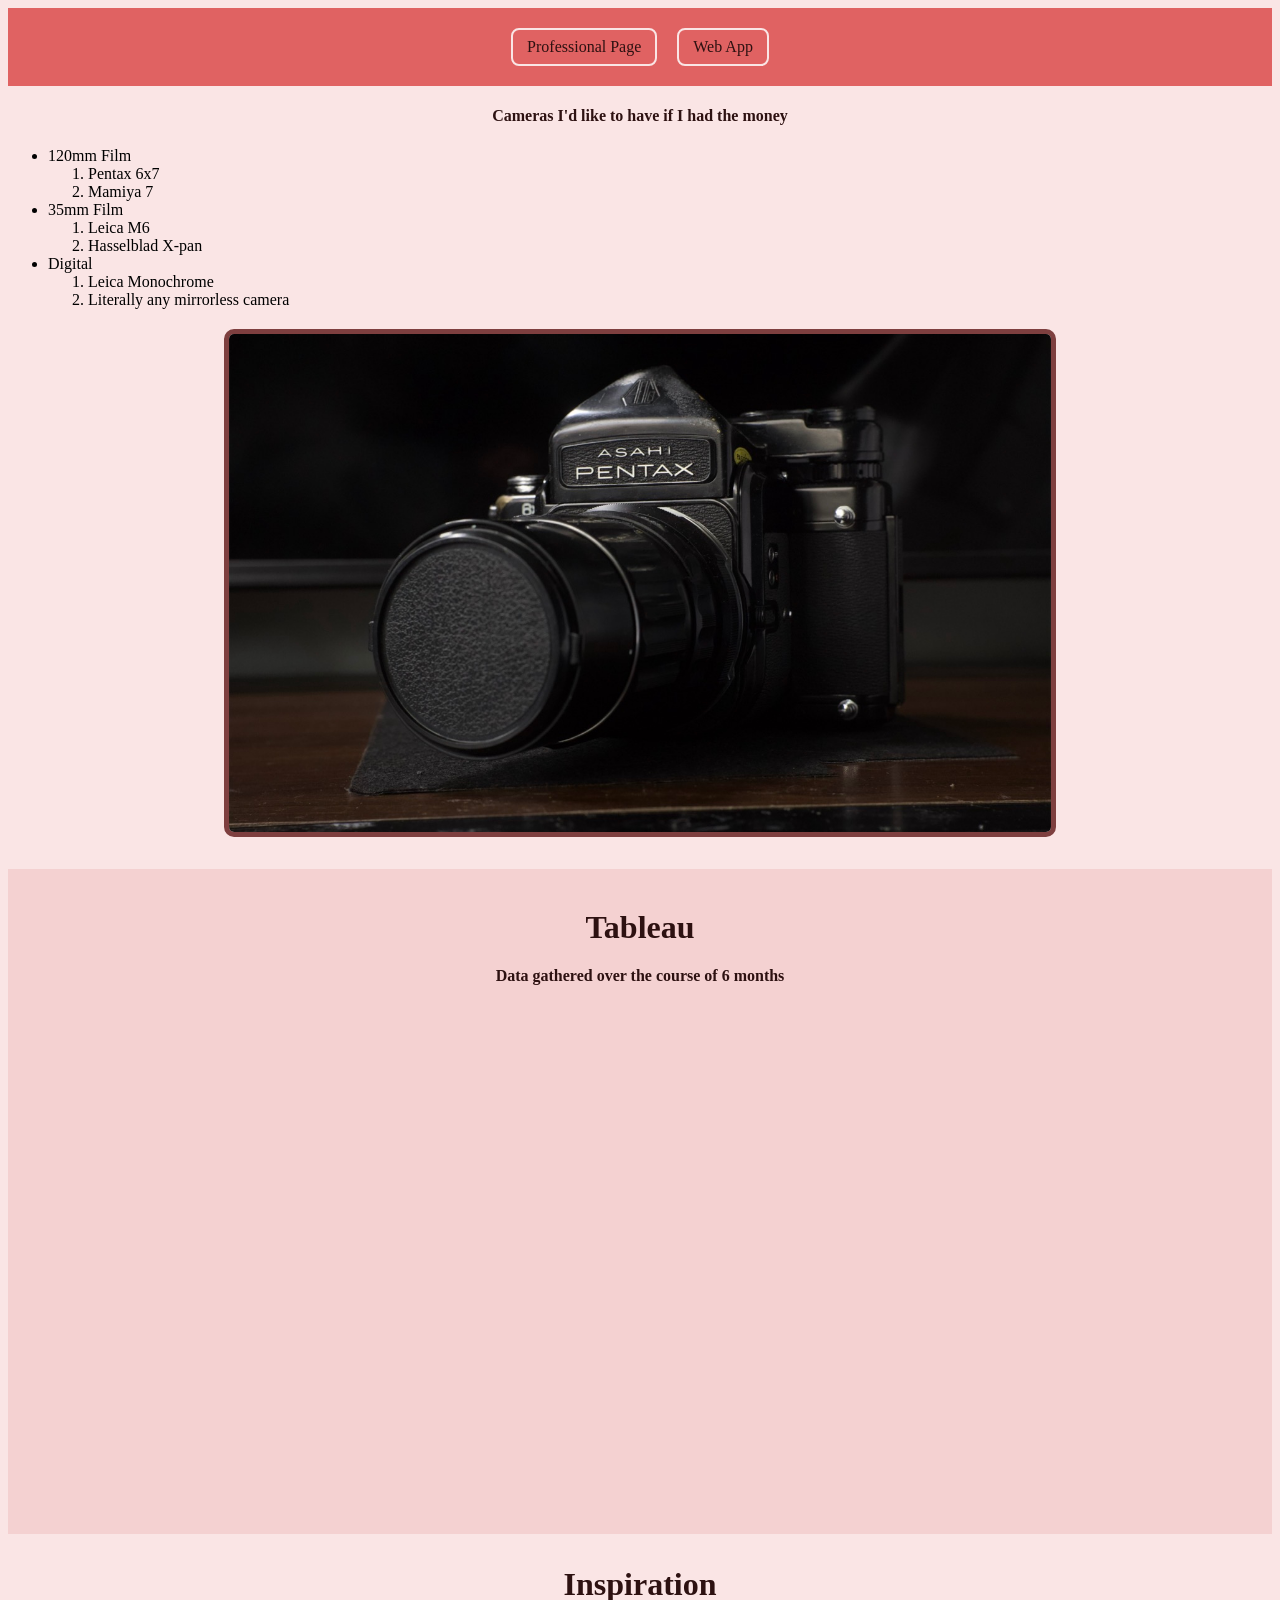
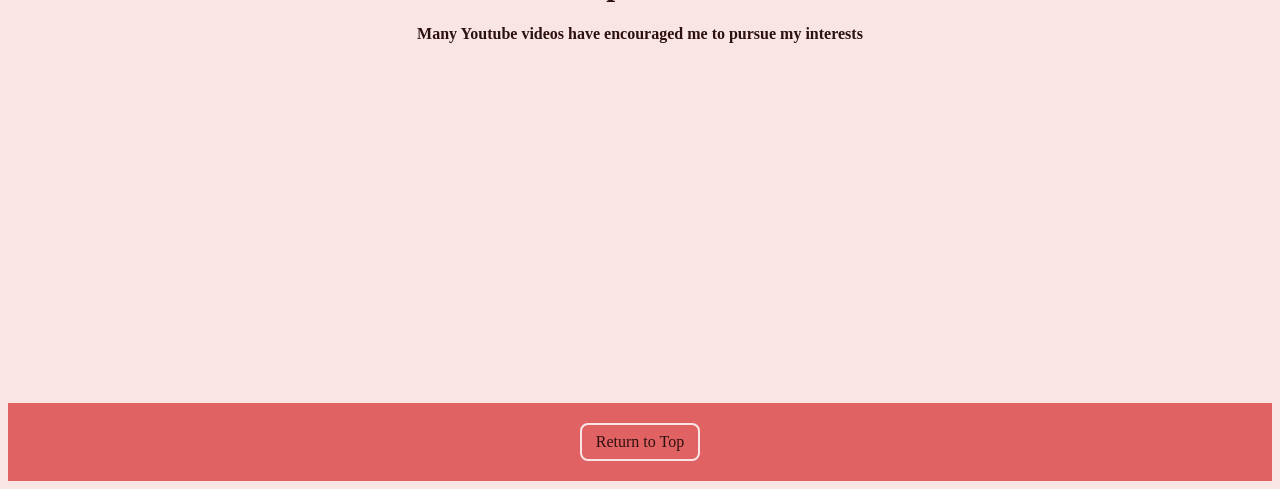
<file: scratch.html>
<!DOCTYPE html>
<html lang="en">
<head>
    
    <meta charset="UTF-8">
    <meta name="viewport" content="width=device-width, initial-scale=1.0">
    <title>Document</title>
    <link href="css/styles2.css" rel="stylesheet" />
</head>
<body>
    
         <nav class="top-nav">
            <a href="index.html">Professional Page</a>
            <a href="webapp.html">Web App</a>
        </nav>
       <div class="header">
            <h4>Cameras I'd like to have if I had the money</h4>
        </div>
        <ul>
            <li>120mm Film</li>
            <ol>
                <li>Pentax 6x7</li>
                <li>Mamiya 7</li>
            </ol>
            <li>35mm Film</li>
            <ol>
                <li>Leica M6</li>
                <li>Hasselblad X-pan</li>
            </ol>
            <li>Digital</li>
            <ol>
                <li>Leica Monochrome</li>
                <li>Literally any mirrorless camera</li>
            </ol>
        </ul>
        <img class="camera-image" src="assets/img/portfolio/67.jpg" alt="Pentax 6x7" class="camera-image" width="65%">
    <div class="tableau-section">
        <div class="header">
            <h1>Tableau</h1>
            <h4>Data gathered over the course of 6 months </h4>
        </div>
        <div class="embed-container">
            <div class="tableauPlaceholder tableau-embed-small" id="tableauViz">
            <noscript>
                <a href="#">
                    <img alt="Tableau Dashboard" src="https://public.tableau.com/static/images/sc/scratchsheet/Sheet2/1_rss.png" style="border: none" />
                </a>
            </noscript>
            <object class="tableauViz" style="display:none;">
                <param name="host_url" value="https%3A%2F%2Fpublic.tableau.com%2F" />
                <param name="embed_code_version" value="3" />
                <param name="site_root" value="" />
                <param name="name" value="scratchsheet/Sheet2" />
                <param name="tabs" value="no" />
                <param name="toolbar" value="yes" />
                <param name="showVizHome" value="no" />
            </object>
        </div>
        <script type="text/javascript">
            var divElement = document.getElementById("tableauViz");
            var vizElement = divElement.getElementsByTagName("object")[0];
            vizElement.style.width = "100%";
            vizElement.style.height = "500px";
            var scriptElement = document.createElement("script");
            scriptElement.src = "https://public.tableau.com/javascripts/api/viz_v1.js";
            vizElement.parentNode.insertBefore(scriptElement, vizElement);
        </script>
        </div>
    </div>
   <div class="header">
        <h1>Inspiration</h1>
        <h4>Many Youtube videos have encouraged me to pursue my interests</h4>
    </div>
    <div class="embed-container video-container">
        <iframe width="560" height="315" src="https://www.youtube.com/embed/fPl4fz8MALE?si=PzrFb_jR836AtCOf" title="YouTube video player" frameborder="0" allow="accelerometer; autoplay; clipboard-write; encrypted-media; gyroscope; picture-in-picture; web-share" referrerpolicy="strict-origin-when-cross-origin" allowfullscreen></iframe>
    </div>
    <div class="top-nav"><a href="#top">Return to Top</a></div>
    
</body>
</html>
</file>
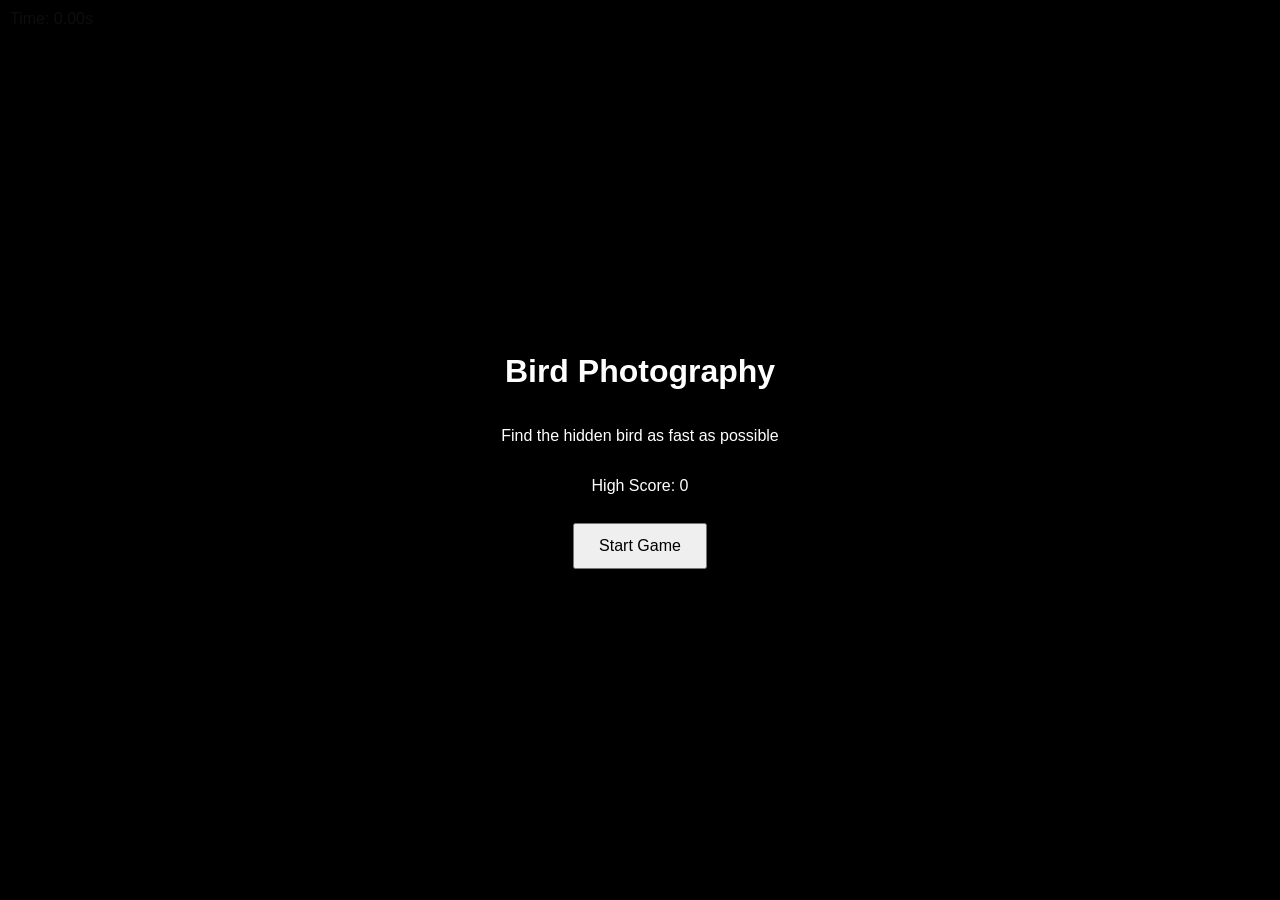
<file: webapp.html>
<!DOCTYPE html>
<html lang="en">
<head>
<meta charset="UTF-8" />
<meta name="viewport" content="width=device-width, initial-scale=1.0" />
<title>Bird Photography</title>
<style>
  html, body {
    margin: 0;
    padding: 0;
    width: 100%;
    height: 100%;
    overflow: hidden;
    font-family: Arial, sans-serif;
    background: #000;
    color: white;
  }

  canvas { display: block; }

  #ui {
    position: absolute;
    top: 10px;
    left: 10px;
    z-index: 10;
  }

  .screen {
    position: absolute;
    top: 0; left: 0;
    width: 100%; height: 100%;
    display: flex;
    flex-direction: column;
    justify-content: center;
    align-items: center;
    background: rgba(0,0,0,0.95);
    z-index: 20;
    text-align: center;
  }

  button {
    padding: 12px 24px;
    font-size: 16px;
    margin-top: 12px;
    cursor: pointer;
  }
</style>
</head>
<body>

<div id="startScreen" class="screen">
  <h1>Bird Photography</h1>
  <p>Find the hidden bird as fast as possible</p>
  <p>High Score: <span id="highScore">0</span></p>
  <button onclick="startGame()">Start Game</button>
</div>

<div id="endScreen" class="screen" style="display:none;">
  <h1>You Found It!</h1>
  <p id="endTime"></p>
  <button onclick="startGame()">Play Again</button>
  <button onclick="goToMenu()">Return to Menu</button>
</div>

<div id="ui">
  <div>Time: <span id="time">0.00</span>s</div>
</div>

<canvas id="game"></canvas>

<script>
const canvas = document.getElementById("game");
const ctx = canvas.getContext("2d");

// Bird image asset
const birdImg = new Image();
birdImg.src = "assets/img/bird.png";

function resizeCanvas() {
  canvas.width = window.innerWidth;
  canvas.height = window.innerHeight;
}
resizeCanvas();
window.addEventListener("resize", resizeCanvas);

let startTime = null;
let found = false;
let missed = false;
let bird = null;
let landscapeType = "forest";
let highScore = localStorage.getItem("birdHighScore") || null;

if (highScore) {
  document.getElementById("highScore").textContent = parseFloat(highScore).toFixed(2);
}

// 3:2 viewfinder
const view = {
  x: 0,
  y: 0,
  width: 300,
  height: 200
};

canvas.addEventListener("mousemove", (e) => {
  view.x = e.clientX;
  view.y = e.clientY;
});

function randomizeLandscape() {
  const types = ["forest", "desert", "mountains"];
  landscapeType = types[Math.floor(Math.random() * types.length)];
}

function startGame() {
  missed = false;
  document.getElementById("startScreen").style.display = "none";
  document.getElementById("endScreen").style.display = "none";

  startTime = Date.now();
  found = false;

  randomizeLandscape();

  bird = {
    x: Math.random() * canvas.width,
    y: Math.random() * canvas.height,
    size: 15
  };
}

function goToMenu() {
  startTime = null;
  found = false;
  document.getElementById("endScreen").style.display = "none";
  document.getElementById("startScreen").style.display = "flex";
}

document.addEventListener("keydown", (e) => {
  if (e.code === "Space" && !found && !missed && startTime) {
    if (
      bird.x > view.x - view.width/2 &&
      bird.x < view.x + view.width/2 &&
      bird.y > view.y - view.height/2 &&
      bird.y < view.y + view.height/2
    ) {
      // SUCCESS
      found = true;
      const timeTaken = (Date.now() - startTime) / 1000;

      document.getElementById("endScreen").querySelector("h1").textContent = "You Found It!";
      document.getElementById("endTime").textContent = `You found it in ${timeTaken.toFixed(2)} seconds!`;
      document.getElementById("endScreen").style.display = "flex";

      if (!highScore || timeTaken < highScore) {
        highScore = timeTaken;
        localStorage.setItem("birdHighScore", highScore);
        document.getElementById("highScore").textContent = timeTaken.toFixed(2);
      }
    } else {
      // MISS
      missed = true;
      document.getElementById("endScreen").querySelector("h1").textContent = "Try Again";
      document.getElementById("endTime").textContent = "You missed the bird!";
      document.getElementById("endScreen").style.display = "flex";
    }
  }
});

function drawLandscape() {
  if (landscapeType === "forest") {
    ctx.fillStyle = "#87CEEB";
    ctx.fillRect(0, 0, canvas.width, canvas.height);

    ctx.fillStyle = "#228B22";
    ctx.fillRect(0, canvas.height / 2, canvas.width, canvas.height / 2);

    for (let i = 0; i < 20; i++) {
      const x = (i * 200) % canvas.width;
      ctx.fillStyle = "#8B4513";
      ctx.fillRect(x, canvas.height / 2 - 50, 20, 50);
      ctx.fillStyle = "#006400";
      ctx.beginPath();
      ctx.arc(x + 10, canvas.height / 2 - 60, 30, 0, Math.PI * 2);
      ctx.fill();
    }
  } else if (landscapeType === "desert") {
    // Sky
    ctx.fillStyle = "#87CEEB";
    ctx.fillRect(0, 0, canvas.width, canvas.height);

    // Sand ground
    ctx.fillStyle = "#f4d28c";
    ctx.fillRect(0, canvas.height / 2, canvas.width, canvas.height / 2);

    // Static cacti
    for (let i = 0; i < 10; i++) {
      const x = (i * 300) % canvas.width;
      const y = canvas.height / 2 + 20;

      ctx.fillStyle = "#2e8b57";
      ctx.fillRect(x, y, 10, 60);
      ctx.fillRect(x - 10, y + 20, 10, 10);
      ctx.fillRect(x + 10, y + 20, 10, 10);
    }
  } else if (landscapeType === "mountains") {
    // Sky
    ctx.fillStyle = "#87CEEB";
    ctx.fillRect(0, 0, canvas.width, canvas.height);

    // Mountains
    for (let i = 0; i < 6; i++) {
      const x = i * 300;
      ctx.fillStyle = "#555";
      ctx.beginPath();
      ctx.moveTo(x, canvas.height/2);
      ctx.lineTo(x + 150, canvas.height/2 - 200);
      ctx.lineTo(x + 300, canvas.height/2);
      ctx.fill();
    }

    // Ground
    ctx.fillStyle = "#2e8b57";
    ctx.fillRect(0, canvas.height/2, canvas.width, canvas.height/2);

    // Pine trees
    for (let i = 0; i < 15; i++) {
      const x = (i * 150) % canvas.width;
      const y = canvas.height/2;

      ctx.fillStyle = "#013220";
      ctx.beginPath();
      ctx.moveTo(x, y);
      ctx.lineTo(x + 15, y - 40);
      ctx.lineTo(x + 30, y);
      ctx.fill();
    }
  }
}

function drawBird() {
  if (!bird || !birdImg.complete) return;

  const size = bird.size * 2; // scale image relative to previous circle
  ctx.drawImage(
    birdImg,
    bird.x - size / 2,
    bird.y - size / 2,
    size,
    size
  );
}

function drawSceneThroughViewfinder() {
  ctx.save();
  ctx.beginPath();
  ctx.rect(view.x - view.width/2, view.y - view.height/2, view.width, view.height);
  ctx.clip();

  drawLandscape();
  drawBird();

  ctx.restore();
}

function drawOverlay() {
  ctx.fillStyle = "rgba(0,0,0,0.85)";
  ctx.fillRect(0, 0, canvas.width, canvas.height);
}

function drawViewfinder() {
  ctx.strokeStyle = "white";
  ctx.lineWidth = 3;
  ctx.strokeRect(view.x - view.width/2, view.y - view.height/2, view.width, view.height);
}

function updateTime() {
  if (!found && startTime) {
    const t = (Date.now() - startTime) / 1000;
    document.getElementById("time").textContent = t.toFixed(2);
  }
}

function gameLoop() {
  ctx.clearRect(0, 0, canvas.width, canvas.height);

  if (startTime) {
    if (!found && !missed) {
      drawOverlay();
      drawSceneThroughViewfinder();
      drawViewfinder();
      updateTime();
    } else if (missed) {
      // Reveal full scene and bird
      drawLandscape();
      drawBird();
    }
  }
  requestAnimationFrame(gameLoop);
}

gameLoop();
</script>
</body>
</html>
</file>
<file: css/styles2.css>
.header {
    text-align: center;
    font-family: 'Times New Roman', Times, serif;
    color: #2d1111;
}
.top-nav {
    display: flex;
    justify-content: center;
    gap: 20px;
    background-color: #e06262;
    padding: 20px 0;
}
.top-nav a,
.top-nav a:visited,
.top-nav a:hover,
.top-nav a:active {
    color: #2d1111;
    text-decoration: none;
    border: 2px solid #fae5e5;
    padding: 8px 14px;
    border-radius: 8px;
}
.embed-container {
    display: flex;
    justify-content: center;
    margin-top: 20px;
}
.video-container {
    padding-bottom: 24px;
}
.camera-image {
    display: block;
    margin: 20px auto;
    border: 5px solid #7e3f3f;
    border-radius: 10px;
}
.tableau-section {
    background-color: #f4d1d1;
    margin: 32px auto;
    padding: 18px 0 28px;
}
.tableau-embed-small {
    position: relative;
    width: 90%;
    max-width: 900px;
    min-height: 500px !important;
}
.tableau-embed-small .tableauViz {
    height: 500px !important;
}
body {
    background-color: #fae5e5;
}
</file>
